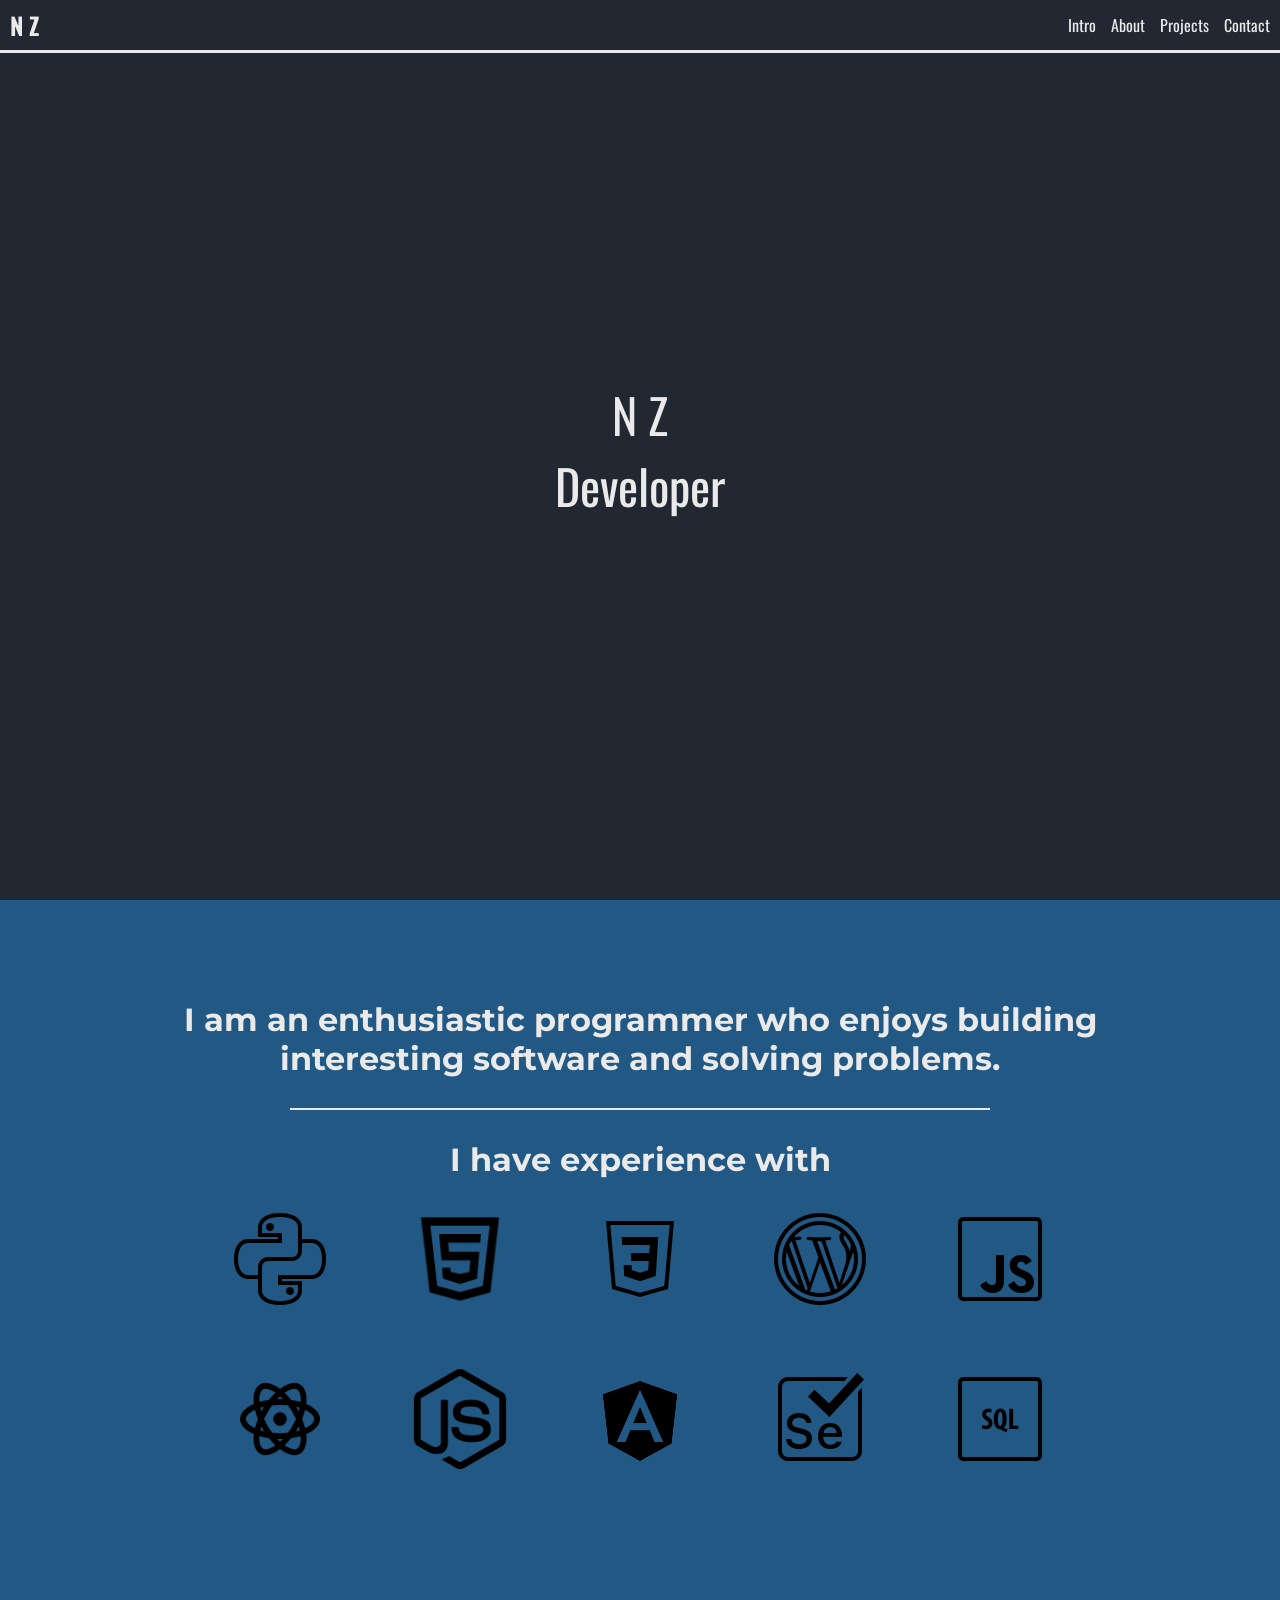
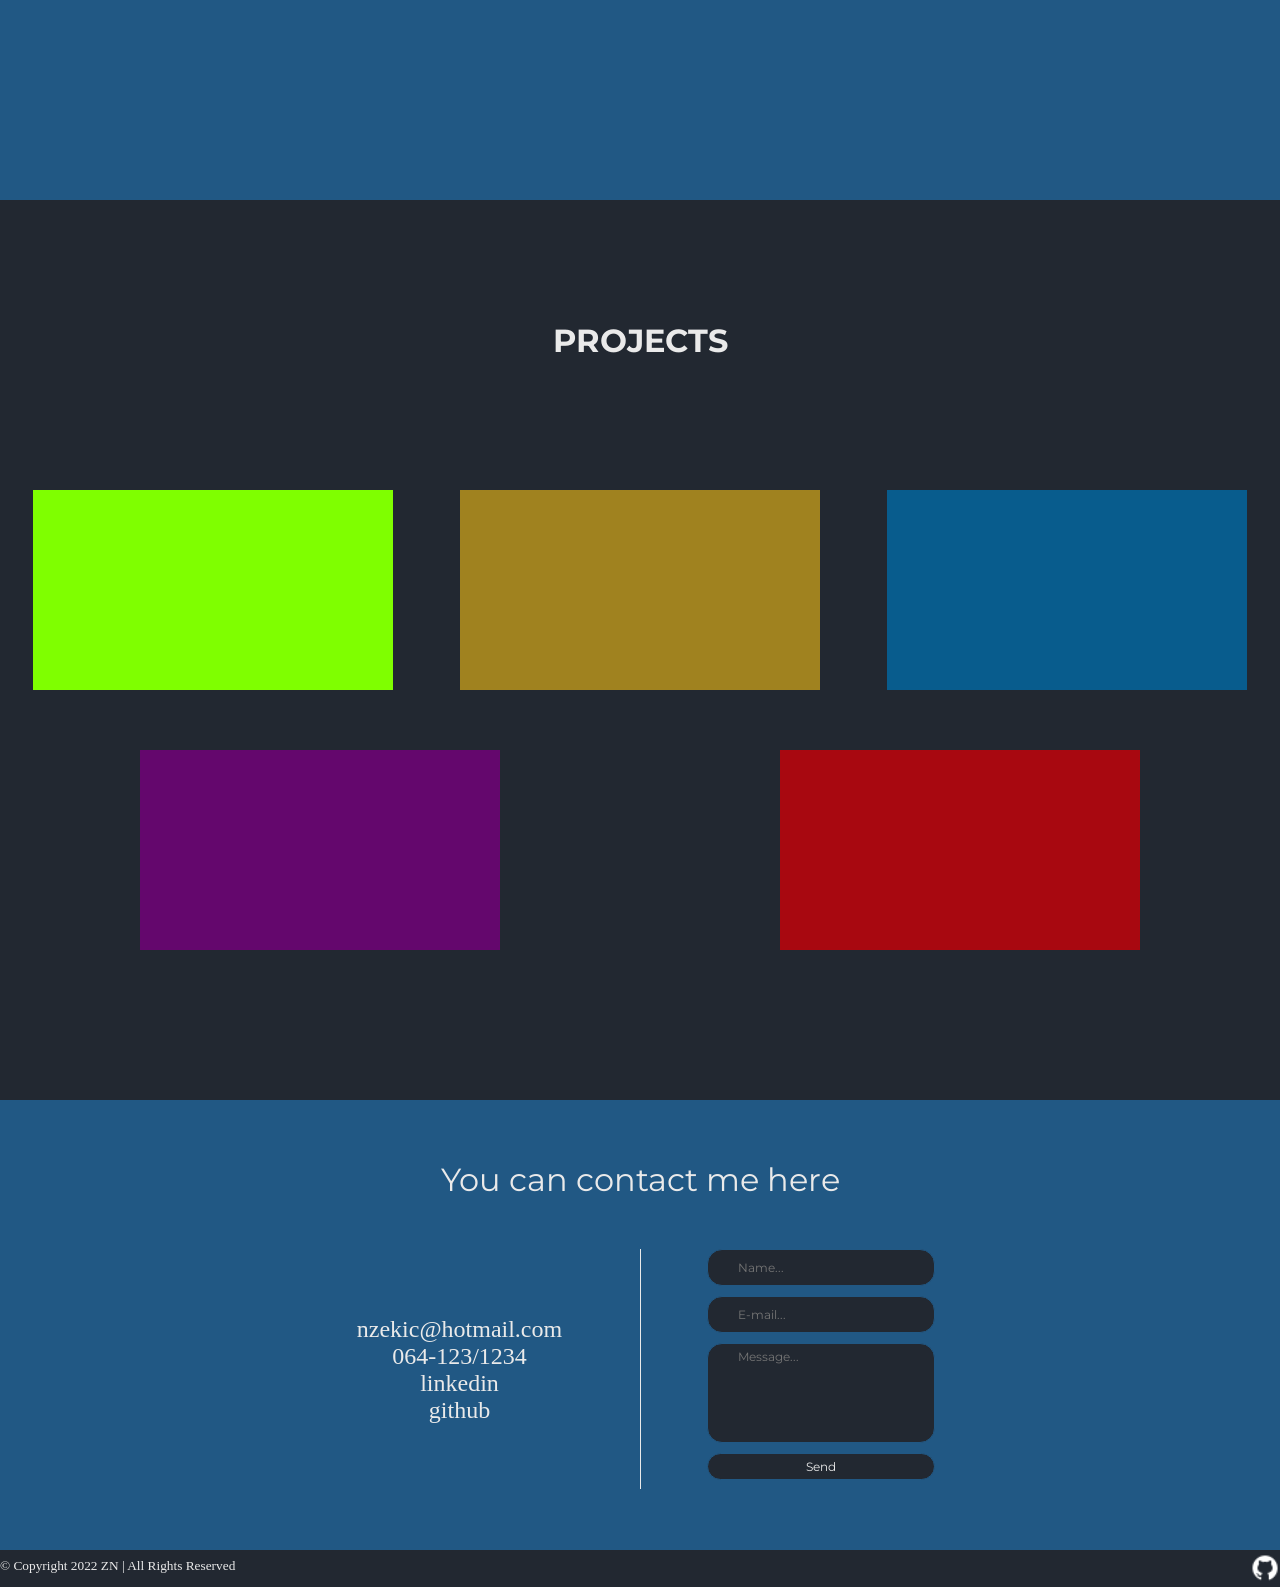
<file: index1.html>
<!DOCTYPE html>
<html=en>

<head>
    <meta charset="UTF-8">
    <meta name="viewport" content="width=device-width, initial-scale=1.0">

    <title>N Z</title>

    <link rel="stylesheet" href="style.css">

</head>

<body>
    <header id="header">
        <div>
            <h1 id="full_name">N Z</h1>
            <nav>
                <ul id="navbar">
                    <li><a href="#Intro" class="navlink">Intro</a></li>
                    <li><a href="#About" class="navlink">About</a></li>
                    <li><a href="#Projects" class="navlink">Projects</a></li>
                    <li><a href="#Contact" class="navlink">Contact</a></li>
                </ul>
            </nav>
        </div>
    </header>
    <main>

        <section id="Intro">
            <p id="intro_name">N Z</p>

            <p id="dev">Developer</p>

        </section>

        <section id="About">
            <h1>I am an enthusiastic programmer who enjoys building interesting software and solving problems.</h1>
            <p id="sep_line"></p>
            <h2>I have experience with</h2>
            <div id="p_lang">
                <div id="p1"><img src="images/python-icon.png" alt="Python-logo" width="100px" height="100px"></div>
                <div id="p2"><img src="images/html-icon.png" alt="html-logo" width="100px" height="100px"></div>
                <div id="p3"><img src="images/css-icon.png" alt="css-logo" width="100px" height="100px"></div>
                <div id="p4"><img src="images/wordpress-icon.png" alt="wordpress-logo" width="100px" height="100px">
                </div>
                <div id="p5"><img src="images/javascript-icon.png" alt="javascript-logo" width="100px" height="100px">
                </div>
                <div id="p6"><img src="images/react-icon.png" alt="react-logo" width="100px" height="100px"></div>
                <div id="p7"><img src="images/node-icon.png" alt="node-logo" width="100px" height="100px"></div>
                <div id="p8"><img src="images/angular-icon.png" alt="angular-logo" width="100px" height="100px"></div>
                <div id="p9"><img src="images/selenium-icon.png" alt="selenium-logo" width="100px" height="100px"></div>
                <div id="p10"><img src="images/sql-icon.png" alt="sql-logo" width="100px" height="100px"></div>
            </div>
        </section>

        <section id="Projects">
            <h1>
                PROJECTS
            </h1>
            <div id="proj_list">
                <div id="pr1"></div>
                <div id="pr2"></div>
                <div id="pr3"></div>
                <div id="pr4"></div>
                <div id="pr5"></div>
            </div>
        </section>

        <section id="Contact">
            <p>You can contact me here</p>
            <div>
                <div id="contact-left">
                    <ul id="contact-list">
                        <li><a href="mailto: nzekic@hotmail.com">nzekic@hotmail.com</a></li>
                        <li><a>064-123/1234</a></li>
                        <li><a>linkedin</a></li>
                        <li><a>github</a></li>
                    </ul>
                </div>
                <div id="contact-sep">
                    <div></div>
                </div>
                <div id="contact-right">
                    <div>
                        <form id="right-form">
                            <input type="text" id="name" name="Name" placeholder="Name..." required>
                            <input type="email" id="email" name="Email" placeholder="E-mail..." required>
                            <textarea type="text-area" id="message" name="Message" placeholder="Message..."
                                required></textarea>
                            <button type="submit" id="btn">Send</button>
                        </form>
                    </div>
                </div>
            </div>
        </section>

    </main>
    <footer>
        <div id="bottom-left"><small>&copy; Copyright 2022 ZN | All Rights Reserved</small></div>
        <div id="bottom-right"><a href="https://github.com" target="_blank"><img src="images/GitHub.png" alt="GitHub"
                    height="30px"></a></div>
    </footer>
</body>
<script src="script.js"></script>

</html>
</file>
<file: style.css>
@import url('https://fonts.googleapis.com/css2?family=Oswald&display=swap');
@import url('https://fonts.googleapis.com/css2?family=Montserrat&display=swap');

* {
    margin: 0;
    padding: 0;
}

body {
    display: grid;
    grid: 1fr 1fr 1fr/ 1fr;
    background-color: #222831;
    height: 1000px;
    justify-content: center;
}

header {
    display: flex;
    background-color: #222831;
    width: 100%;
    height: 50px;
    align-items: center;
    justify-content: center;
    position: fixed;
    top: 0;
    border-bottom: solid;
    border-color: #EAEAEA;
}


header div {
    display: flex;
    justify-content: space-between;
    align-items: center;
    width: 100%;
    max-width: 1300px;
}

header h1 {
    padding-left: 10px;
    font-size: 1.5em;
    color: #EAEAEA;
    font-family: 'Oswald', sans-serif;


}

#navbar {
    display: flex;
    justify-content: space-around;
    padding-right: 10px;
    list-style-type: none;


}

#navbar li {

    padding-left: 15px;
    text-decoration: none;
}

#navbar li a {
    text-decoration: none;
    color: #EAEAEA;
    font-family: 'Oswald', sans-serif;

}

main {
    top: 0px;
    display: grid;
    grid: 100vh 100vh 1fr 50vh / 1fr;
}

#Intro {
    grid-row: 1 / 2;
    display: flex;
    flex-direction: column;
    color: #EAEAEA;
    justify-content: center;
    align-items: center;
    font-family: 'Oswald', sans-serif;
    font-size: 3em;


}


#About {
    grid-row: 2 / 3;
    display: flex;
    flex-direction: column;
    background-color: #215884;
    align-items: center;

    text-align: center;

}

#About h1 {
    font-family: 'Montserrat', sans-serif;
    color: #EAEAEA;
    font-size: 2em;
    margin-top: 100px;
    max-width: 1000px;
    margin-bottom: 20px;

}

#sep_line {
    margin-top: 10px;
    width: 60vw;
    max-width: 700px;
    height: 2px;
    background-color: #EAEAEA;
}

#About h2 {
    font-family: 'Montserrat', sans-serif;
    color: #EAEAEA;
    font-size: 2em;
    margin-top: 30px;

}

#p_lang {
    display: flex;
    flex-wrap: wrap;
    max-width: 900px;
    justify-content: space-around;

}

#p_lang div {
    margin: 30px;
}


#p1 {
    width: 100px;
    height: 100px;
}

#p2 {
    width: 100px;
    height: 100px;
}

#p3 {
    width: 100px;
    height: 100px;
}

#p4 {
    width: 100px;
    height: 100px;
}

#p5 {
    width: 100px;
    height: 100px;
}

#p6 {
    width: 100px;
    height: 100px;
}

#p7 {
    width: 100px;
    height: 100px;
}

#p8 {

    width: 100px;
    height: 100px;
}

#p9 {

    width: 100px;
    height: 100px;
}

#p10 {

    width: 100px;
    height: 100px;
}


#Projects {
    grid-row: 3 / 4;
    display: flex;
    flex-direction: column;
    background-color: #222831;
    align-items: center;
    justify-content: center;
    min-height: 100vh;
}

#Projects h1 {
    margin-top: 100px;
    font-family: 'Montserrat', sans-serif;
    color: #EAEAEA;
    font-size: 2em;
    margin-bottom: 100px;
}

#proj_list {
    display: flex;
    flex-wrap: wrap;
    justify-content: space-around;
    max-width: 1500px;
    margin-bottom: 100px;


}

#proj_list div {
    height: 200px;
    width: 360px;
    margin: 30px;
}

#pr1 {
    background-color: chartreuse;

}

#pr2 {
    background-color: rgb(160, 130, 31);
}

#pr3 {
    background-color: rgb(8, 92, 141);
}

#pr4 {
    background-color: rgb(100, 7, 109);
}

#pr5 {
    background-color: rgb(168, 8, 16);
}

#Contact {
    grid-row: 4 / 5;
    display: flex;
    flex-direction: column;
    background-color: #215884;
    color: #EAEAEA;
    justify-content: center;
    align-items: center;
}

#Contact p {
    font-size: 2em;
    font-family: 'Montserrat', sans-serif;
    padding-bottom: 50px;
}

#Contact div {
    display: flex;
    flex-direction: row;
    justify-content: center;

}

#contact-list {
    list-style: none;
    list-style-type: none;
    text-decoration: none;

}

#contact-list li a {
    text-decoration: none !important;
    color: #EAEAEA;

}

#contact-left {
    display: flex;
    justify-content: center;
    align-items: center;
    font-size: 1.5em;
    text-align: center;
    max-width: 500px;
    width: 300px;
}

#contact-right {
    display: flex;
    justify-content: center;
    align-items: center;
    font-size: 1.5em;
    max-width: 500px;
    width: 300px;

}

#contact-sep div {
    display: flex;
    justify-content: center;
    align-items: center;
    margin: 0 30px;
}

#contact-sep div {
    height: 15em;
    width: 1px;
    background-color: #EAEAEA;
}


#right-form {
    display: flex;
    flex-direction: column;

}

#right-form input {
    margin-bottom: 10px;
    border-radius: 15px;
    border: solid 1px #215884;
    background-color: #222831;
    color: #EAEAEA;
    font-family: 'Montserrat', sans-serif;
    font-size: 12px;
}

#right-form button {
    margin-bottom: 10px;
    border-radius: 15px;
    border: solid 1px #215884;
    background-color: #222831;
    color: #EAEAEA;
    font-family: 'Montserrat', sans-serif;
    font-size: 12px;
}

#right-form textarea {
    margin-bottom: 10px;
    border-radius: 15px;
    border: solid 1px #215884;
    background-color: #222831;
    color: #EAEAEA;
    font-family: 'Montserrat', sans-serif;
    font-size: 12px;

}

#right-form input:focus {
    outline: none;
    border: solid 1px #EAEAEA;


}

input[id=name] {
    padding: 10px 30px;

}

input[id=email] {
    padding: 10px 30px;

}

textarea[id=message] {
    padding: 5px 30px;
    height: 100px;
    box-sizing: border-box;
    resize: none;
}

button[id=btn] {
    padding: 5px 30px;
}

#right-form button:focus {
    outline: none;
    border: solid 1px #EAEAEA;

}

footer {
    display: flex;
    height: 30px;
    background-color: #222831;
    align-items: center;
    color: #EAEAEA;
    justify-content: space-between;
}

#bottom-right {
    margin-top: 10px;
}
</file>
